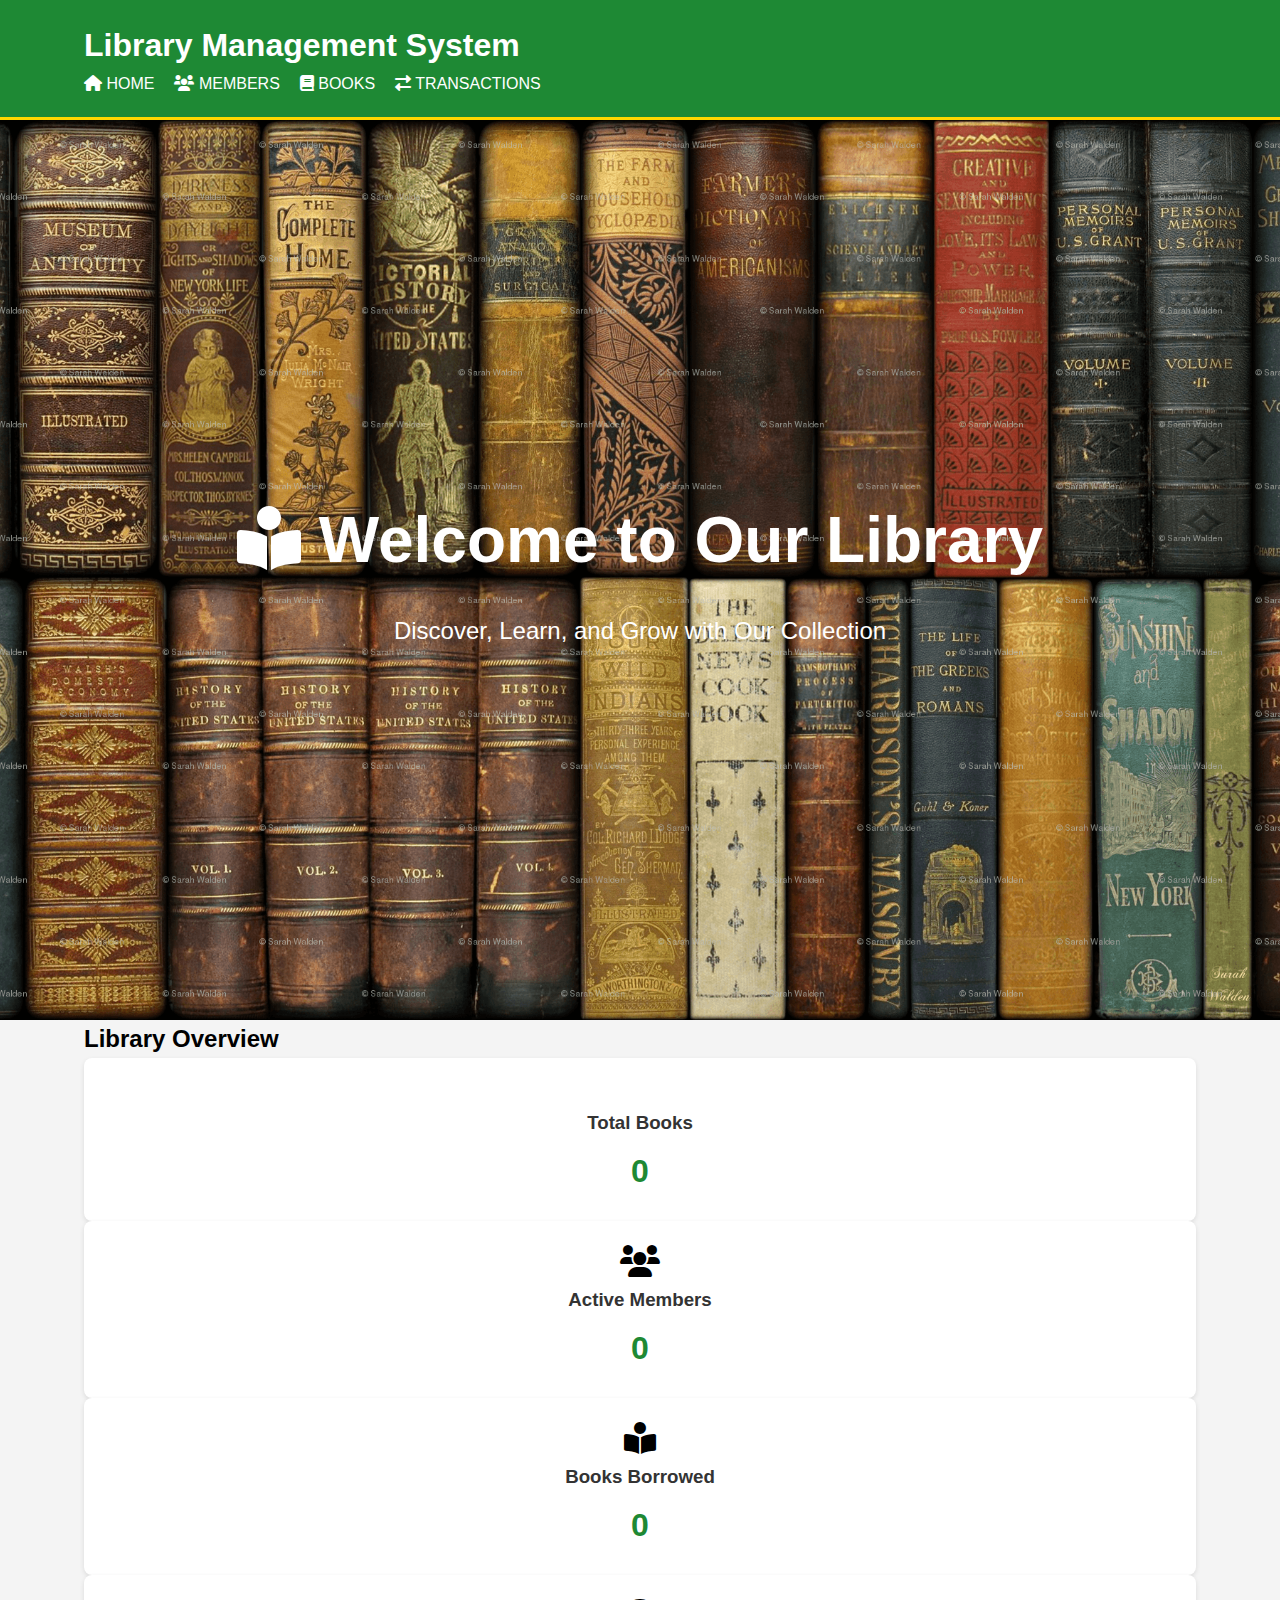
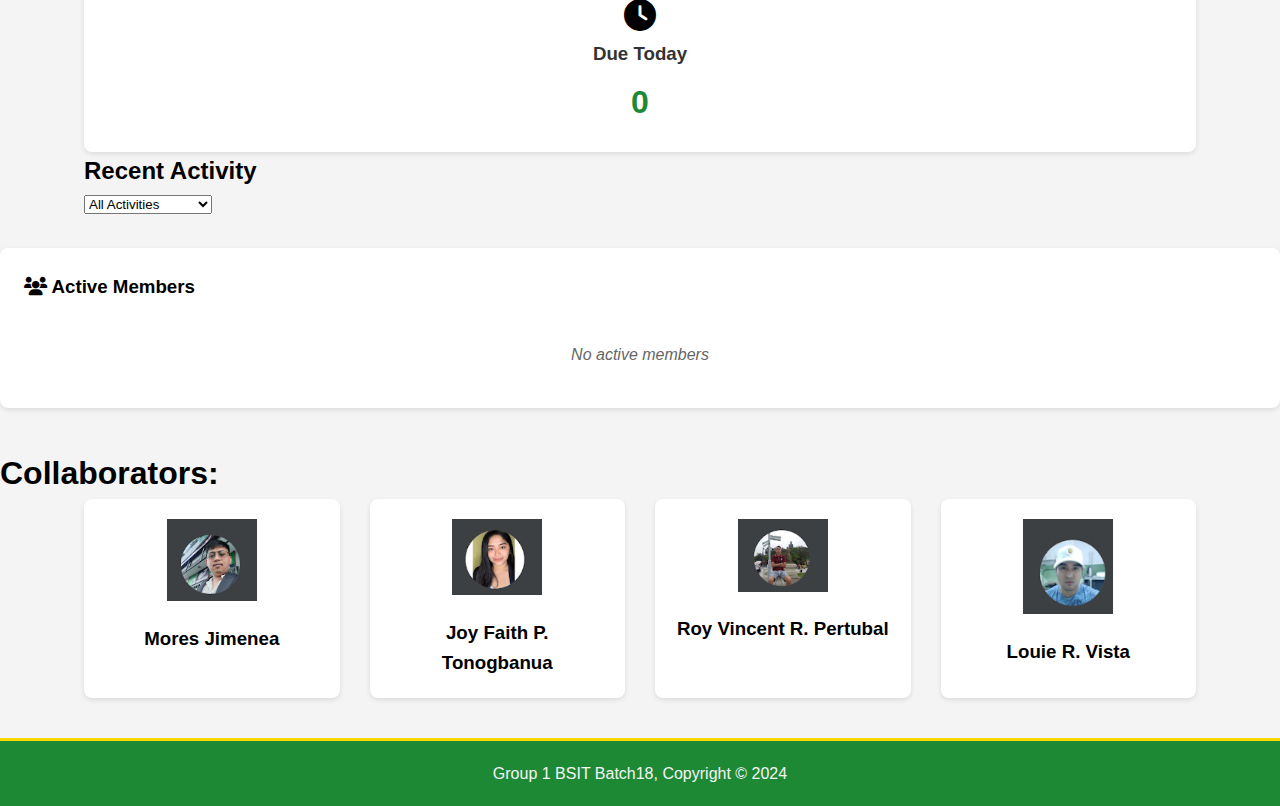
<file: Index.html>
<!DOCTYPE html>
<html lang="en">
<head>
    <meta charset="UTF-8">
    <meta name="viewport" content="width=device-width, initial-scale=1.0">
    <title>Library Management System | Home</title>
    <link rel="stylesheet" href="stylesheet.css">
    <!-- Add Font Awesome for icons -->
    <link rel="stylesheet" href="https://cdnjs.cloudflare.com/ajax/libs/font-awesome/6.0.0/css/all.min.css">
</head>
<body>
    <header>
        <div class="container"> 
            <div id="branding">
                <h1>Library Management System</h1>
            </div>
            <nav>
                <ul>
                    <li class="current"><a href="Index.html"><i class="fas fa-home"></i> Home</a></li>
                    <li><a href="testmember.html"><i class="fas fa-users"></i> Members</a></li>
                    <li><a href="testbooks.html"><i class="fas fa-book"></i> Books</a></li>
                    <li><a href="testtransactions.html"><i class="fas fa-exchange-alt"></i> Transactions</a></li>
                </ul>
            </nav>
        </div>
    </header>
    
    <main>
        <!-- Hero Section -->
        <section id="showcase">
            <div class="container">
                <h1><i class="fas fa-book-reader"></i> Welcome to Our Library</h1>
                <p>Discover, Learn, and Grow with Our Collection</p>
            </div>
        </section>

        <!-- Quick Stats Section -->
        <section id="quick-stats" class="container">
            <h2>Library Overview</h2>
            <div class="stats-grid">
                <div class="stat-card">
                    <i class="fas fa-books"></i>
                    <h3>Total Books</h3>
                    <p id="totalBooks">0</p>
                </div>
                <div class="stat-card">
                    <i class="fas fa-users"></i>
                    <h3>Active Members</h3>
                    <p id="totalMembers">0</p>
                </div>
                <div class="stat-card">
                    <i class="fas fa-book-reader"></i>
                    <h3>Books Borrowed</h3>
                    <p id="borrowedBooks">0</p>
                </div>
                <div class="stat-card">
                    <i class="fas fa-clock"></i>
                    <h3>Due Today</h3>
                    <p id="dueToday">0</p>
                </div>
            </div>
        </section>

        <!-- Quick Actions Section 
        <section id="quick-actions" class="container">
            <h2>Quick Actions</h2>
            <div class="actions-grid">
                <a href="testmember.html" class="action-card">
                    <i class="fas fa-user-plus"></i>
                    <h3>Add Member</h3>
                    <p>Register new library members</p>
                </a>
                <a href="testbooks.html" class="action-card">
                    <i class="fas fa-book-medical"></i>
                    <h3>Add Book</h3>
                    <p>Add new books to inventory</p>
                </a>
                <a href="testtransactions.html" class="action-card">
                    <i class="fas fa-exchange-alt"></i>
                    <h3>New Transaction</h3>
                    <p>Process loans and returns</p>
                </a>
                <a href="#" class="action-card" id="generateReport">
                    <i class="fas fa-chart-bar"></i>
                    <h3>Generate Report</h3>
                    <p>View library statistics</p>
                </a>
            </div>
        </section>-->

        <!-- Recent Activity Section -->
        <section id="recent-activity" class="container">
            <h2>Recent Activity</h2>
            <div class="activity-list">
                <div class="activity-filters">
                    <select id="activityType">
                        <option value="all">All Activities</option>
                        <option value="books">Book Activities</option>
                        <option value="members">Member Activities</option>
                        <option value="transactions">Transactions</option>
                    </select>
                </div>
                <div id="activityFeed">
                    <!-- Activity items will be dynamically added here -->
                </div>
            </div>
        </section>

        <!-- Add this section after your dashboard stats -->
        <section class="active-members-section">
            <h3><i class="fas fa-users"></i> Active Members</h3>
            <div id="activeMembersList">
                <!-- Active members will be dynamically added here -->
            </div>
        </section>
        
         <!--section of the collaborators-->
    <section id="boxes">
        <h1>Collaborators:</h1>
        <div class="container">
            <div class="box">
              <img src="copymembermores.png">
              <h3>Mores Jimenea</h3>
  
            </div>
            <div class="box">
              <img src="copymemberjoy.png">
              <h3>Joy Faith P. Tonogbanua</h3>
      
            </div>
            <div class="box">
              <img src="copymemberroy.png">  
              <h3>Roy Vincent R. Pertubal</h3>
      
            </div>
            <div class="box">
              <img src="copymemberlouie.png">
              <h3>Louie R. Vista</h3>
      
            </div>
        </div>
      </section>
    </main>

    <footer>
        <div class="container">
            <p>Group 1 BSIT Batch18, Copyright &copy; <span id="currentYear">2024</span></p>
        </div>
    </footer>
    
    <!-- Scripts -->
    <script src="test.js"></script>
</body>
</html>
</file>
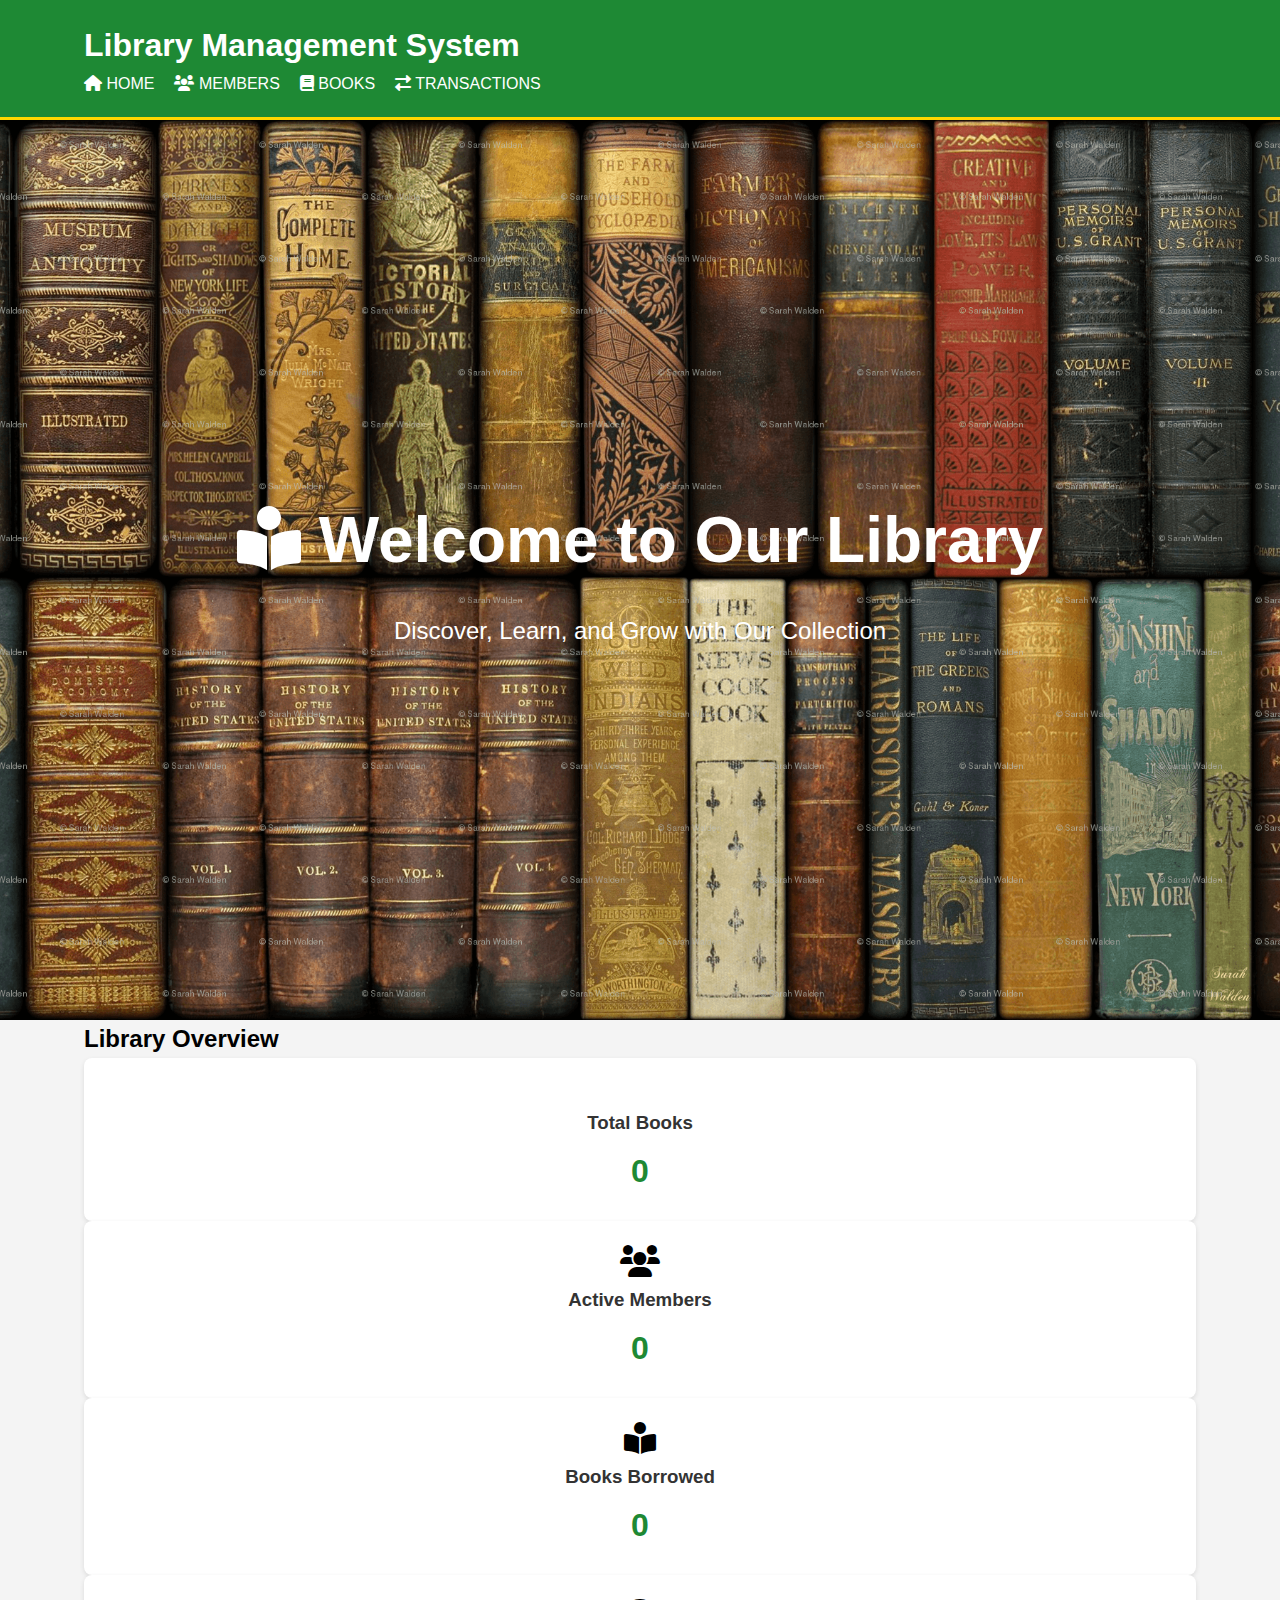
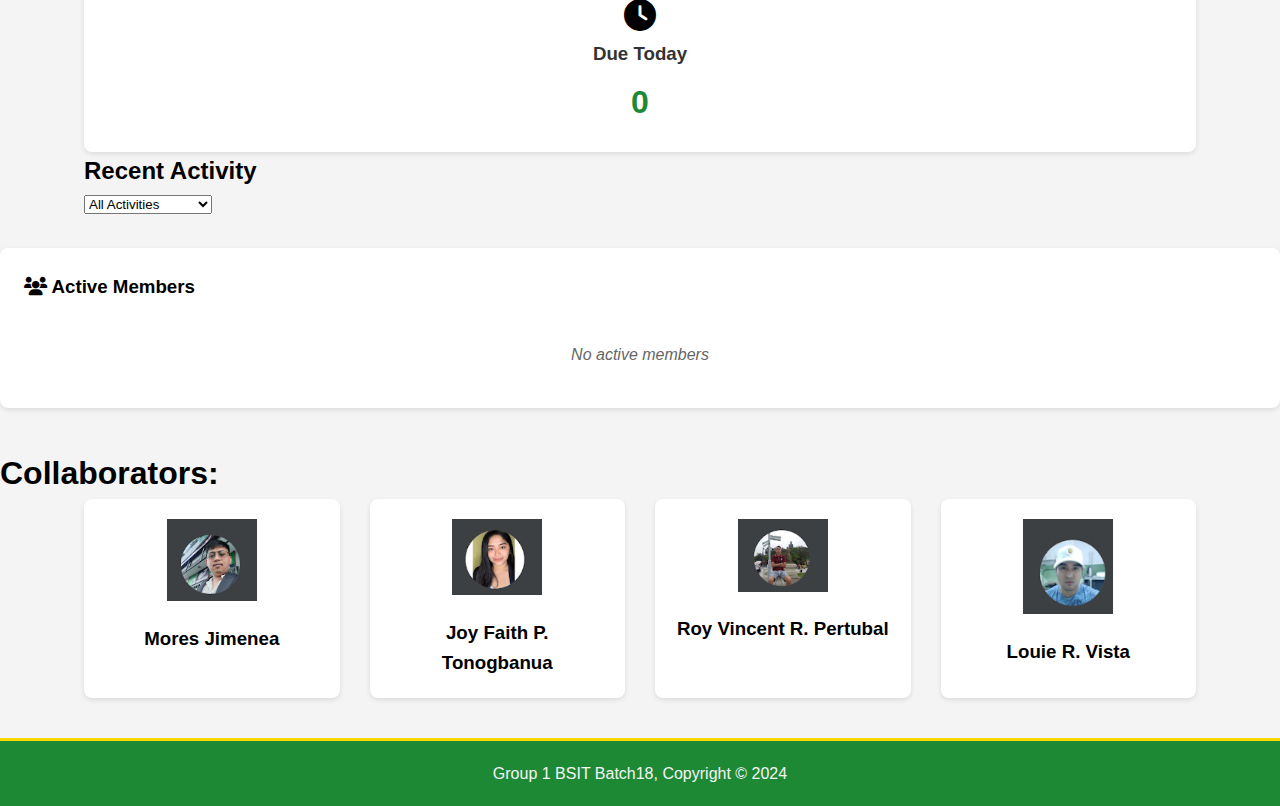
<file: index.html>
<!DOCTYPE html>
<html lang="en">
<head>
    <meta charset="UTF-8">
    <meta name="viewport" content="width=device-width, initial-scale=1.0">
    <title>Library Management System | Home</title>
    <link rel="stylesheet" href="stylesheet.css">
    <!-- Add Font Awesome for icons -->
    <link rel="stylesheet" href="https://cdnjs.cloudflare.com/ajax/libs/font-awesome/6.0.0/css/all.min.css">
</head>
<body>
    <header>
        <div class="container"> 
            <div id="branding">
                <h1>Library Management System</h1>
            </div>
            <nav>
                <ul>
                    <li class="current"><a href="index.html"><i class="fas fa-home"></i> Home</a></li>
                    <li><a href="testmember.html"><i class="fas fa-users"></i> Members</a></li>
                    <li><a href="testbooks.html"><i class="fas fa-book"></i> Books</a></li>
                    <li><a href="testtransactions.html"><i class="fas fa-exchange-alt"></i> Transactions</a></li>
                </ul>
            </nav>
        </div>
    </header>
    
    <main>
        <!-- Hero Section -->
        <section id="showcase">
            <div class="container">
                <h1><i class="fas fa-book-reader"></i> Welcome to Our Library</h1>
                <p>Discover, Learn, and Grow with Our Collection</p>
            </div>
        </section>

        <!-- Quick Stats Section -->
        <section id="quick-stats" class="container">
            <h2>Library Overview</h2>
            <div class="stats-grid">
                <div class="stat-card">
                    <i class="fas fa-books"></i>
                    <h3>Total Books</h3>
                    <p id="totalBooks">0</p>
                </div>
                <div class="stat-card">
                    <i class="fas fa-users"></i>
                    <h3>Active Members</h3>
                    <p id="totalMembers">0</p>
                </div>
                <div class="stat-card">
                    <i class="fas fa-book-reader"></i>
                    <h3>Books Borrowed</h3>
                    <p id="borrowedBooks">0</p>
                </div>
                <div class="stat-card">
                    <i class="fas fa-clock"></i>
                    <h3>Due Today</h3>
                    <p id="dueToday">0</p>
                </div>
            </div>
        </section>

        <!-- Quick Actions Section 
        <section id="quick-actions" class="container">
            <h2>Quick Actions</h2>
            <div class="actions-grid">
                <a href="testmember.html" class="action-card">
                    <i class="fas fa-user-plus"></i>
                    <h3>Add Member</h3>
                    <p>Register new library members</p>
                </a>
                <a href="testbooks.html" class="action-card">
                    <i class="fas fa-book-medical"></i>
                    <h3>Add Book</h3>
                    <p>Add new books to inventory</p>
                </a>
                <a href="testtransactions.html" class="action-card">
                    <i class="fas fa-exchange-alt"></i>
                    <h3>New Transaction</h3>
                    <p>Process loans and returns</p>
                </a>
                <a href="#" class="action-card" id="generateReport">
                    <i class="fas fa-chart-bar"></i>
                    <h3>Generate Report</h3>
                    <p>View library statistics</p>
                </a>
            </div>
        </section>-->

        <!-- Recent Activity Section -->
        <section id="recent-activity" class="container">
            <h2>Recent Activity</h2>
            <div class="activity-list">
                <div class="activity-filters">
                    <select id="activityType">
                        <option value="all">All Activities</option>
                        <option value="books">Book Activities</option>
                        <option value="members">Member Activities</option>
                        <option value="transactions">Transactions</option>
                    </select>
                </div>
                <div id="activityFeed">
                    <!-- Activity items will be dynamically added here -->
                </div>
            </div>
        </section>

        <!-- Add this section after your dashboard stats -->
        <section class="active-members-section">
            <h3><i class="fas fa-users"></i> Active Members</h3>
            <div id="activeMembersList">
                <!-- Active members will be dynamically added here -->
            </div>
        </section>
        
         <!--section of the collaborators-->
    <section id="boxes">
        <h1>Collaborators:</h1>
        <div class="container">
            <div class="box">
              <img src="copymembermores.png">
              <h3>Mores Jimenea</h3>
  
            </div>
            <div class="box">
              <img src="copymemberjoy.png">
              <h3>Joy Faith P. Tonogbanua</h3>
      
            </div>
            <div class="box">
              <img src="copymemberroy.png">  
              <h3>Roy Vincent R. Pertubal</h3>
      
            </div>
            <div class="box">
              <img src="copymemberlouie.png">
              <h3>Louie R. Vista</h3>
      
            </div>
        </div>
      </section>
    </main>

    <footer>
        <div class="container">
            <p>Group 1 BSIT Batch18, Copyright &copy; <span id="currentYear">2024</span></p>
        </div>
    </footer>
    
    <!-- Scripts -->
    <script src="test.js"></script>
</body>
</html>
</file>
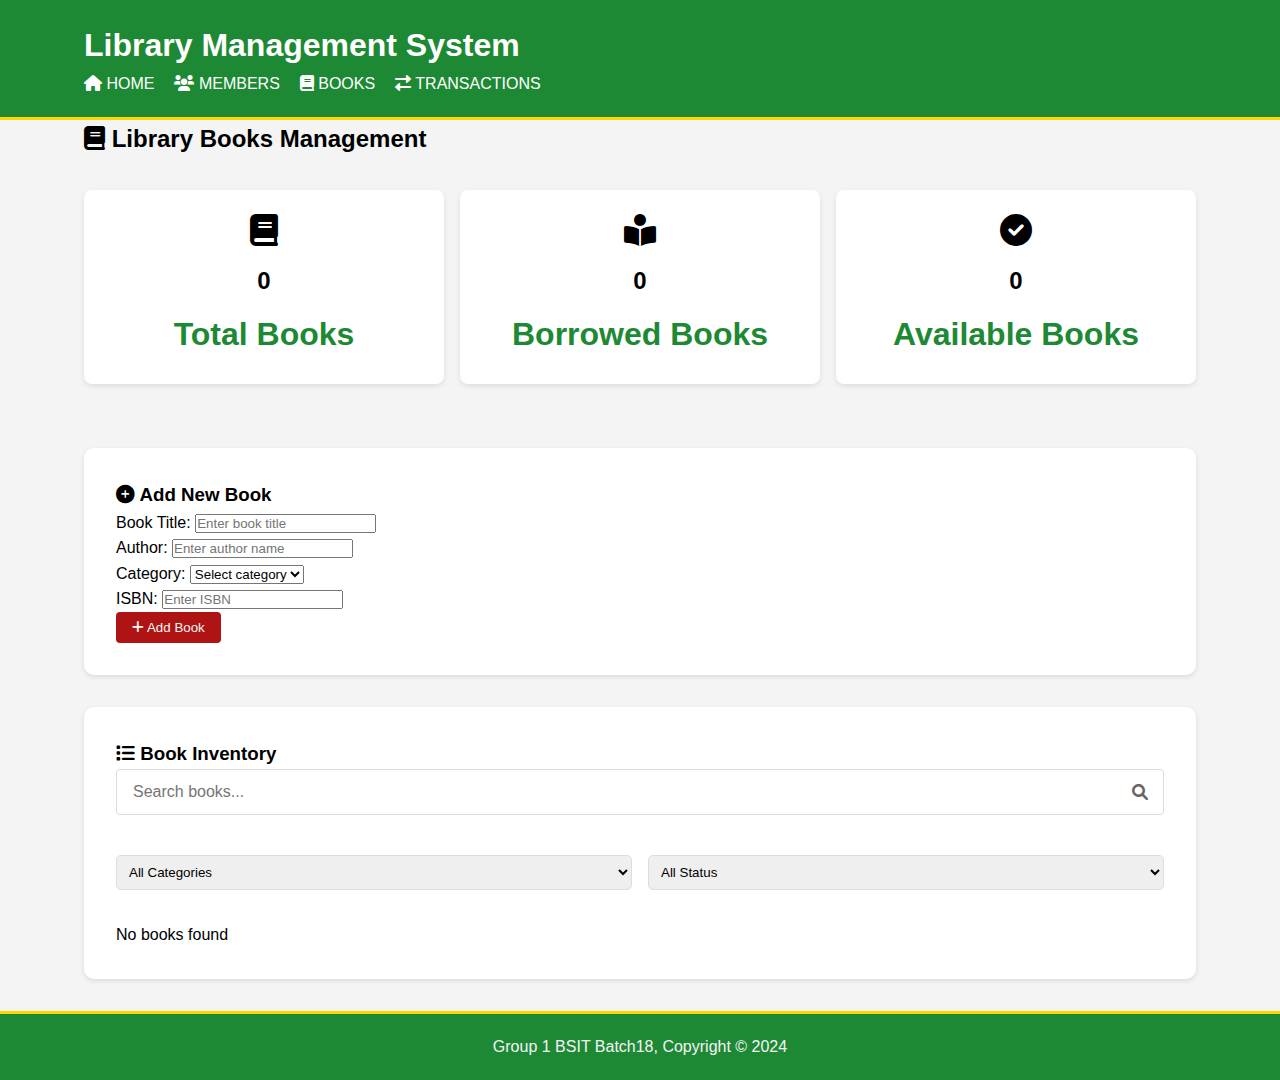
<file: testbooks.html>
<!DOCTYPE html>
<html lang="en">
<head>
    <meta charset="UTF-8">
    <meta name="viewport" content="width=device-width, initial-scale=1.0">
    <title>Library Management System | Books</title>
    <link rel="stylesheet" href="stylesheet.css">
    <!-- Add Font  for icons -->
    <link rel="stylesheet" href="https://cdnjs.cloudflare.com/ajax/libs/font-awesome/6.0.0/css/all.min.css">
</head>
<body>
    <header>
        <div class="container"> 
            <div id="branding">
                <h1>Library Management System</h1>
            </div>
            <nav>
                <ul><!--references for home,member,books and transactions pages-->
                    <li><a href="index.html"><i class="fas fa-home"></i> Home</a></li>
                    <li><a href="testmember.html"><i class="fas fa-users"></i> Members</a></li>
                    <li class="current"><a href="testbooks.html"><i class="fas fa-book"></i> Books</a></li>
                    <li><a href="testtransactions.html"><i class="fas fa-exchange-alt"></i> Transactions</a></li>
                </ul>
            </nav>
        </div>
    </header>
    
    <main>
        <section id="books" class="container">
            <div class="books-header">
                <h2><i class="fas fa-book"></i> Library Books Management</h2>
            </div>

            <div class="book-management-section">
                <!-- Book Stats -->
                <div class="book-stats"><!--total books box-->
                    <div class="stat-card">
                        <i class="fas fa-book"></i>
                        <span id="totalBooks">0</span>
                        <p>Total Books</p>
                    </div>
                    <div class="stat-card"><!--borrowed books box-->
                        <i class="fas fa-book-reader"></i>
                        <span id="borrowedBooks">0</span>
                        <p>Borrowed Books</p>
                    </div>
                    <div class="stat-card"><!--available books box-->
                        <i class="fas fa-check-circle"></i>
                        <span id="availableBooks">0</span>
                        <p>Available Books</p>
                    </div>
                </div>

                <!-- Add Book Form -->
                <div class="add-book-form">
                    <h3><i class="fas fa-plus-circle"></i> Add New Book</h3>
                    <form id="bookForm">
                        <div class="form-group">
                            <label for="bookTitle">Book Title:</label>
                            <input 
                                type="text" 
                                id="bookTitle" 
                                placeholder="Enter book title" 
                                required
                            >
                        </div>

                        <div class="form-group">
                            <label for="bookAuthor">Author:</label>
                            <input 
                                type="text" 
                                id="bookAuthor" 
                                placeholder="Enter author name" 
                                required
                            >
                        </div>

                        <div class="form-group"><!--category selection-->
                            <label for="bookCategory">Category:</label>
                            <select id="bookCategory" required>
                                <option value="">Select category</option>
                                <option value="fiction">Fiction</option>
                                <option value="non-fiction">Non-Fiction</option>
                                <option value="science">Science</option>
                                <option value="technology">Technology</option>
                                <option value="history">History</option>
                                <option value="literature">Literature</option>
                            </select>
                        </div>

                        <div class="form-group">
                            <label for="bookISBN">ISBN:</label>
                            <input 
                                type="text" 
                                id="bookISBN" 
                                placeholder="Enter ISBN"
                            >
                        </div>

                        <button type="submit" class="button1">
                            <i class="fas fa-plus"></i> Add Book
                        </button>
                    </form>
                </div>

                <!-- Book List Section -->
                <div class="book-list-section">
                    <h3><i class="fas fa-list"></i> Book Inventory</h3>
                    
                    <!-- Search and Filter -->
                    <div class="search-filter-container">
                        <div class="search-bar">
                            <input 
                                type="text" 
                                id="searchBook" 
                                placeholder="Search books..."
                            >
                            <i class="fas fa-search"></i>
                        </div>
                        
                        <div class="filter-section">
                            <select id="categoryFilter">
                                <option value="">All Categories</option>
                                <option value="fiction">Fiction</option>
                                <option value="non-fiction">Non-Fiction</option>
                                <option value="science">Science</option>
                                <option value="technology">Technology</option>
                                <option value="history">History</option>
                                <option value="literature">Literature</option>
                            </select>
                            <select id="statusFilter">
                                <option value="">All Status</option>
                                <option value="available">Available</option>
                                <option value="borrowed">Borrowed</option>
                            </select>
                        </div>
                    </div>

                    <!-- Book List -->
                    <div class="book-list" id="book-list">
                        <!-- Books will be dynamically added here -->
                    </div>
                </div>
            </div>
        </section>
    </main>

    <footer>
        <div class="container">
            <p>Group 1 BSIT Batch18, Copyright &copy; <span id="currentYear">2024</span></p>
        </div>
    </footer>
    
    <!-- Scripts -->
    <script src="test.js"></script>
</body>
</html>
</file>
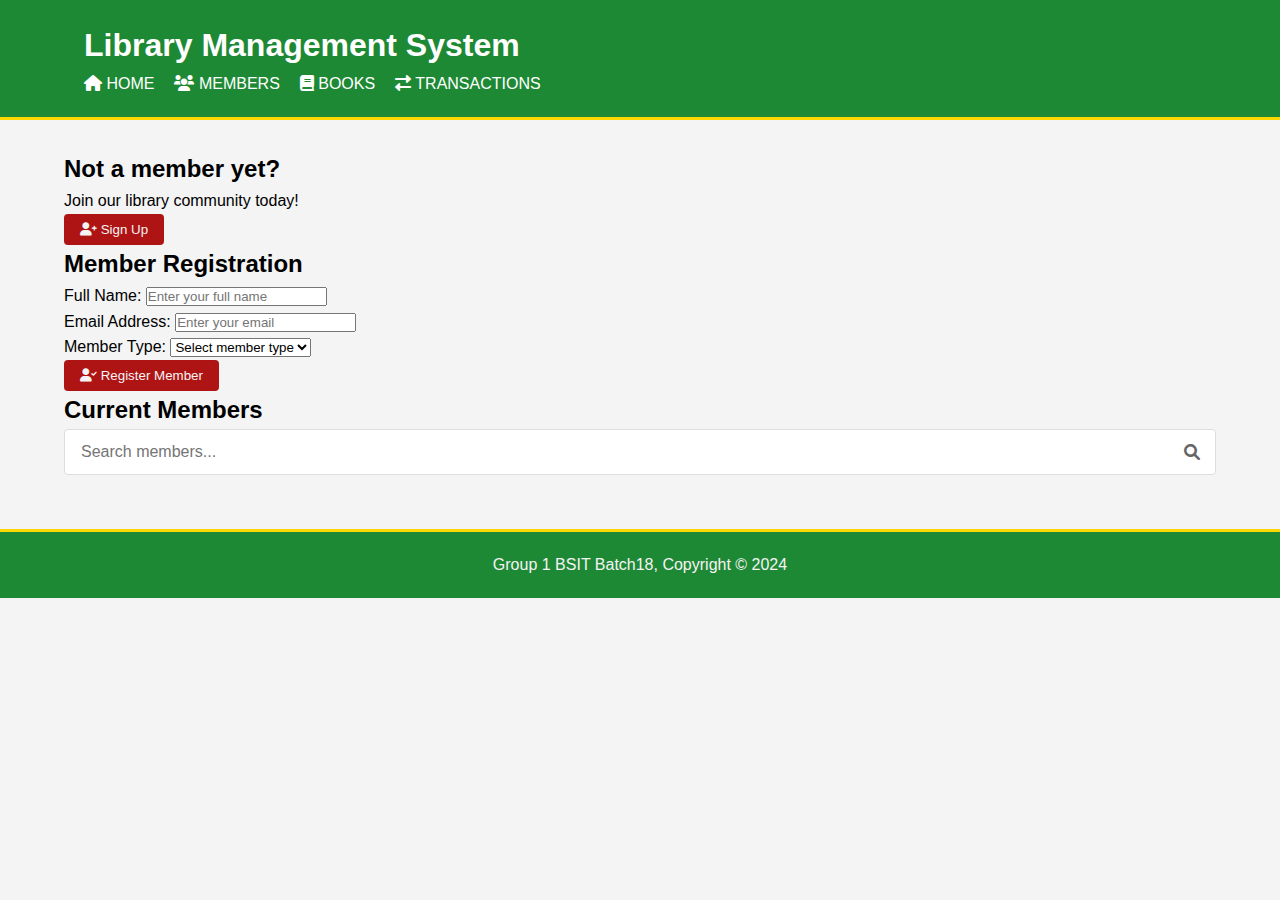
<file: testmember.html>
<!DOCTYPE html>
<html lang="en">
<head>
    <meta charset="UTF-8">
    <meta name="viewport" content="width=device-width, initial-scale=1.0">
    <title>Library Management System | Member</title>
    <link rel="stylesheet" href="stylesheet.css">
    <!-- Add Font  for icons -->
    <link rel="stylesheet" href="https://cdnjs.cloudflare.com/ajax/libs/font-awesome/6.0.0/css/all.min.css">
</head>
<body>
    <header>
        <div class="container"> 
            <div id="branding">
                <h1>Library Management System</h1>
            </div>
            <nav>
                <ul><!--references for home,member,books and transactions pages-->
                    <li><a href="index.html"><i class="fas fa-home"></i> Home</a></li>
                    <li class="current"><a href="testmember.html"><i class="fas fa-users"></i> Members</a></li>
                    <li><a href="testbooks.html"><i class="fas fa-book"></i> Books</a></li>
                    <li><a href="testtransactions.html"><i class="fas fa-exchange-alt"></i> Transactions</a></li>
                </ul>
            </nav>
        </div>
    </header>
    
    <main><!--form for sign up functions-->
        <section id="membership" class="container">
            <div class="signup-section">
                <h2>Not a member yet?</h2>
                <p>Join our library community today!</p>
                <button type="button" class="button1" id="showRegistrationForm">
                    <i class="fas fa-user-plus"></i> Sign Up
                </button>
            </div>
                <!--member registration form-->
            <div class="registration-form" id="registrationForm">
                <h2>Member Registration</h2>
                <form id="memberForm">
                    <div class="form-group">
                        <label for="memberName">Full Name:</label>
                        <input 
                            type="text" 
                            id="memberName" 
                            placeholder="Enter your full name" 
                            required
                        >
                    </div>

                    <div class="form-group">
                        <label for="email">Email Address:</label>
                        <input 
                            type="email" 
                            id="email" 
                            placeholder="Enter your email" 
                            required
                        >
                    </div>

                    <div class="form-group">
                        <label for="memberType">Member Type:</label>
                        <select id="memberType" required>
                            <option value="">Select member type</option>
                            <option value="student">Student</option>
                            <option value="faculty">Faculty</option>
                        </select>
                    </div>

                    <button type="submit" class="button1" id="registerMember">
                        <i class="fas fa-user-check"></i> Register Member
                    </button>
                </form>
            </div>
            <!--list of member-->
            <div class="member-list-section">
                <h2>Current Members</h2>
                <div class="search-bar">
                    <input 
                        type="text" 
                        id="searchMember" 
                        placeholder="Search members..."
                    >
                    <i class="fas fa-search"></i>
                </div>
                <ul id="member-list" class="member-list">
                    <!-- Members will be dynamically added here -->
                </ul>
            </div>
        </section>
    </main>

    <footer>
        <div class="container">
            <p>Group 1 BSIT Batch18, Copyright &copy; <span id="currentYear">2024</span></p>
        </div>
    </footer>
    
    <!-- Scripts -->
    <script src="test.js"></script>
    <div id="memberModal" class="modal">
        <div class="modal-content">
            <span class="close-btn" onclick="window.library.closeModal('memberModal')">&times;</span>
            <div id="memberDetails">
                <!-- Member details will be dynamically added here -->
            </div>
        </div>
    </div>
</body>
</html>
</file>
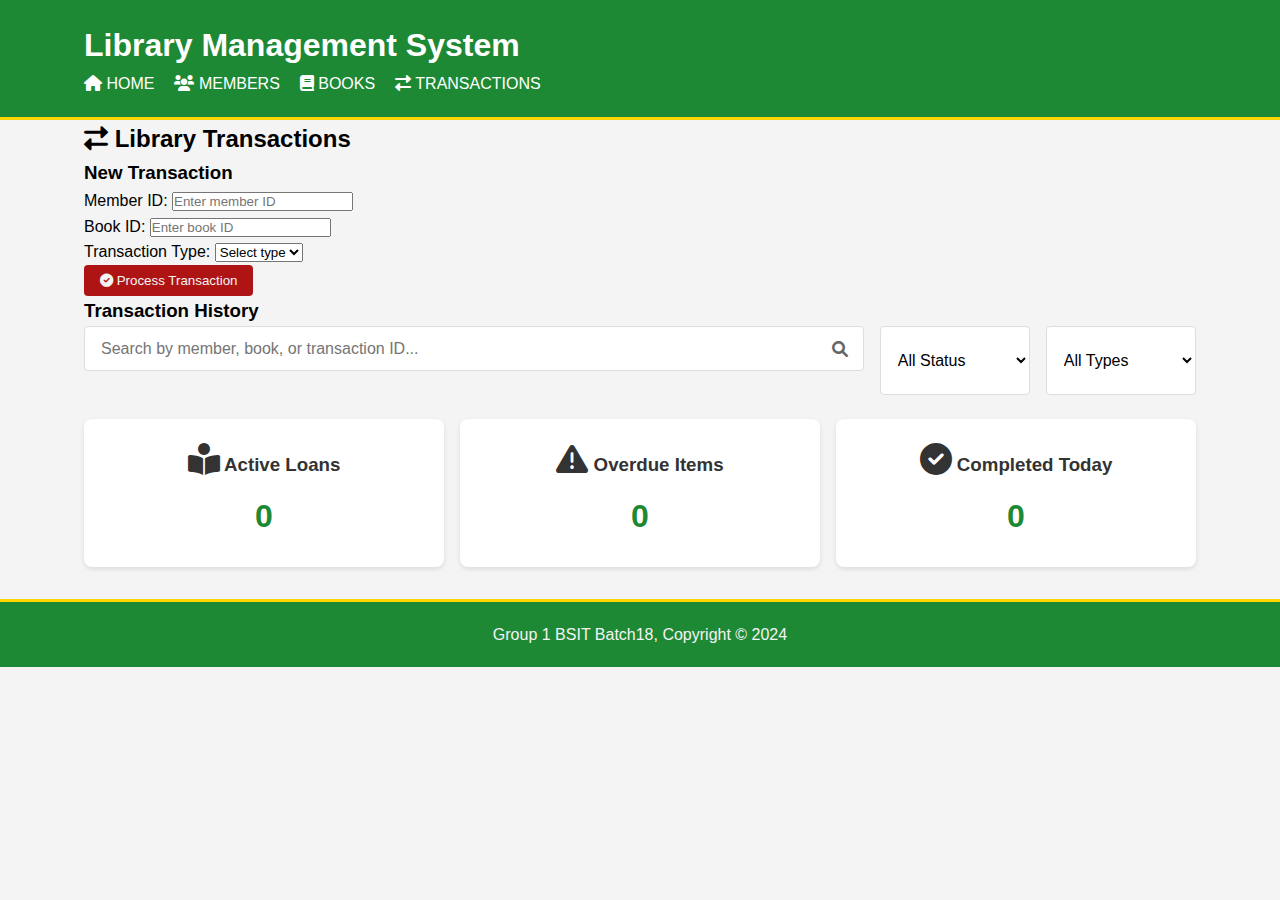
<file: testtransactions.html>
<!DOCTYPE html>
<html lang="en">
<head>
    <meta charset="UTF-8">
    <meta name="viewport" content="width=device-width, initial-scale=1.0">
    <title>Library Management System | Transactions</title>
    <link rel="stylesheet" href="stylesheet.css">
    <link rel="stylesheet" href="https://cdnjs.cloudflare.com/ajax/libs/font-awesome/6.0.0/css/all.min.css">
</head>
<body>
    <header>
        <div class="container"> 
            <div id="branding">
                <h1>Library Management System</h1>
            </div>
            <nav>
                <ul><!--references for home,member,books and transactions pages-->
                    <li><a href="index.html"><i class="fas fa-home"></i> Home</a></li>
                    <li><a href="testmember.html"><i class="fas fa-users"></i> Members</a></li>
                    <li><a href="testbooks.html"><i class="fas fa-book"></i> Books</a></li>
                    <li class="current"><a href="testtransactions.html"><i class="fas fa-exchange-alt"></i> Transactions</a></li>
                </ul>
            </nav>
        </div>
    </header>
    
    <main>
        <section id="transactions" class="container">
            <div class="transactions-header">
                <h2><i class="fas fa-exchange-alt"></i> Library Transactions</h2>
            </div>
            <!--transaction form-->
            <div class="transaction-management-section">
                <div class="new-transaction-form">
                    <h3>New Transaction</h3>
                    <form id="transactionForm">
                        <div class="form-group">
                            <label for="memberID">Member ID:</label>
                            <input 
                                type="text" 
                                id="memberID" 
                                placeholder="Enter member ID" 
                                required
                            >
                        </div>

                        <div class="form-group">
                            <label for="bookID">Book ID:</label>
                            <input 
                                type="text" 
                                id="bookID" 
                                placeholder="Enter book ID" 
                                required
                            >
                        </div>

                        <div class="form-group">
                            <label for="transactionType">Transaction Type:</label>
                            <select id="transactionType" required>
                                <option value="">Select type</option>
                                <option value="borrow">Borrow</option>
                                <option value="return">Return</option>
                            </select>
                        </div>

                        <button type="submit" class="button1" id="processTransaction">
                            <i class="fas fa-check-circle"></i> Process Transaction
                        </button>
                    </form>
                </div>

                <div class="transaction-list-section">
                    <h3>Transaction History</h3>
                    
                    <div class="transaction-filters">
                        <div class="search-bar">
                            <input type="text" 
                                   id="searchTransaction" 
                                   placeholder="Search by member, book, or transaction ID...">
                            <i class="fas fa-search"></i>
                        </div>
                        <select id="transactionStatusFilter">
                            <option value="">All Status</option>
                            <option value="active">Active</option>
                            <option value="completed">Completed</option>
                            <option value="overdue">Overdue</option>
                        </select>
                        <select id="transactionTypeFilter">
                            <option value="">All Types</option>
                            <option value="borrow">Borrow</option>
                            <option value="return">Return</option>
                        </select>
                    </div>

                    <div class="transaction-stats"><!--transaction stat boxes-->
                        <div class="stat-card">
                            <h3><i class="fas fa-book-reader"></i> Active Loans</h3>
                            <p id="activeLoans">0</p>
                        </div>
                        <div class="stat-card">
                            <h3><i class="fas fa-exclamation-triangle"></i> Overdue Items</h3>
                            <p id="overdueItems">0</p>
                        </div>
                        <div class="stat-card">
                            <h3><i class="fas fa-check-circle"></i> Completed Today</h3>
                            <p id="completedToday">0</p>
                        </div>
                    </div>

                    <div id="transaction-list" class="transaction-list">
                        <!-- Transactions will be displayed here -->
                    </div>
                </div>
            </div>
        </section>
    </main>

    <footer>
        <div class="container">
            <p>Group 1 BSIT Batch18, Copyright &copy; <span id="currentYear">2024</span></p>
        </div>
    </footer>
    
    <script src="test.js"></script>
</body>
</html>
</file>
<file: stylesheet.css>
/* Reset and base styles */
* {
    margin: 0;
    padding: 0;
    box-sizing: border-box;
}

body {
    font-family: 'Arial', sans-serif;
    font-size: 16px;
    line-height: 1.6;
    background-color: #f4f4f4;
}

/* Utility classes */
.container {
    width: 90%;
    max-width: 1200px;
    margin: 0 auto;
    padding: 0 20px;
}

.button1 {
    padding: 8px 16px;
    color: #f4f4f4;
    background-color: rgb(174, 20, 20);
    border: none;
    border-radius: 4px;
    cursor: pointer;
    transition: background-color 0.3s ease;
}

.button1:hover {
    background-color: rgb(144, 16, 16);
}

/* Header styles */
header {
    background: #1e8934;
    color: #ffffff;
    padding: 20px 0;
    border-bottom: 3px solid gold;
}

header nav {
    display: flex;
    justify-content: space-between;
    align-items: center;
}

header #branding {
    margin-right: auto;
}

header ul {
    display: flex;
    gap: 20px;
    list-style: none;
}

header a {
    color: #ffffff;
    text-decoration: none;
    text-transform: uppercase;
    font-size: 16px;
    transition: color 0.3s ease;
}

header a:hover {
    color: gold;
}

/* Showcase section */
#showcase {
    min-height: 100vh;
    background: url("aestheticlib.webp") no-repeat center center/cover;
    display: flex;
    flex-direction: column;
    justify-content: center;
    align-items: center;
    color: #ffffff;
    text-align: center;
    padding: 50px 20px;
}

#showcase h1 {
    font-size: clamp(2.5rem, 5vw, 4rem);
    margin-bottom: 20px;
}

#showcase p {
    font-size: clamp(1rem, 2vw, 1.5rem);
}

/* Membership section */
#membership {
    background: #f4f4f4;
    color: black;
    padding: 30px 0;
}

#membership .container {
    display: flex;
    justify-content: space-between;
    align-items: center;
    flex-wrap: wrap;
    gap: 20px;
}

/* Boxes section */
#boxes {
    padding: 40px 0;
}

#boxes .container {
    display: grid;
    grid-template-columns: repeat(auto-fit, minmax(250px, 1fr));
    gap: 30px;
}

#boxes .box {
    background: #fff;
    padding: 20px;
    border-radius: 8px;
    box-shadow: 0 2px 5px rgba(0,0,0,0.1);
    text-align: center;
}

#boxes .box img {
    width: 90px;
    height: auto;
    margin-bottom: 15px;
}

/* Form styles */
.form-container {
    width: 90%;
    max-width: 500px;
    margin: 30px auto;
    padding: 30px;
    background-color: #fff;
    box-shadow: 0 0 10px rgba(0, 0, 0, 0.1);
    border-radius: 10px;
}

#add-member-form,
#library-app,
#transaction-section {
    @extend .form-container;
}

/* Footer */
footer {
    background: #1e8934;
    color: #f4f4f4;
    padding: 20px 0;
    text-align: center;
    border-top: 3px solid gold;
}

/* Media Queries */
@media (max-width: 768px) {
    header nav {
        flex-direction: column;
        text-align: center;
    }

    header ul {
        flex-direction: column;
        gap: 10px;
    }

    #membership .container {
        flex-direction: column;
        text-align: center;
    }

    .form-container {
        width: 95%;
        padding: 20px;
    }
}

/* Book Management Styles */
.book-management-section {
    display: grid;
    gap: 2rem;
    margin: 2rem 0;
}

.book-stats {
    display: grid;
    grid-template-columns: repeat(auto-fit, minmax(200px, 1fr));
    gap: 1rem;
    margin-bottom: 2rem;
}

.stat-card {
    background: white;
    padding: 1.5rem;
    border-radius: 8px;
    box-shadow: 0 2px 5px rgba(0,0,0,0.1);
    text-align: center;
}

.stat-card i {
    font-size: 2rem;
    color: var(--primary-color);
    margin-bottom: 0.5rem;
}

.stat-card span {
    font-size: 1.5rem;
    font-weight: bold;
    display: block;
    margin: 0.5rem 0;
}

/* Book Form Styles */
.add-book-form {
    background: white;
    padding: 2rem;
    border-radius: 10px;
    box-shadow: 0 2px 5px rgba(0,0,0,0.1);
}

/* Book List Styles */
.book-list-section {
    background: white;
    padding: 2rem;
    border-radius: 10px;
    box-shadow: 0 2px 5px rgba(0,0,0,0.1);
}

.search-filter-container {
    display: grid;
    gap: 1rem;
    margin-bottom: 2rem;
}

.filter-section {
    display: flex;
    gap: 1rem;
}

.filter-section select {
    flex: 1;
    padding: 0.5rem;
    border: 1px solid #ddd;
    border-radius: 5px;
}

.book-list {
    display: grid;
    gap: 1rem;
}

.book-card {
    background: white;
    padding: 1.5rem;
    border-radius: 8px;
    box-shadow: 0 2px 5px rgba(0,0,0,0.1);
    margin-bottom: 1rem;
    display: flex;
    justify-content: space-between;
    align-items: start;
    border-left: 4px solid #1e8934;
}

.book-card.borrowed {
    border-left-color: var(--warning-color);
}

.book-info {
    flex: 1;
}

.book-actions {
    display: flex;
    gap: 0.5rem;
}

.book-actions button {
    padding: 0.5rem;
    border: none;
    border-radius: 4px;
    cursor: pointer;
    transition: all 0.3s ease;
}

.book-actions button:disabled {
    opacity: 0.5;
    cursor: not-allowed;
}

.book-actions .delete-btn {
    background-color: #ff4444;
    color: white;
}

.book-actions .delete-btn:hover:not(:disabled) {
    background-color: #cc0000;
}

.book-actions .view-btn {
    background-color: #17a2b8;
    color: white;
}

.book-actions .view-btn:hover {
    background-color: #138496;
}

.status-badge {
    display: inline-block;
    padding: 0.25rem 0.5rem;
    border-radius: 12px;
    font-size: 0.8rem;
    font-weight: bold;
}

.status-badge.available {
    background-color: #28a745;
    color: white;
}

.status-badge.borrowed {
    background-color: #ffc107;
    color: black;
}

/* Responsive Design */
@media (max-width: 768px) {
    .filter-section {
        flex-direction: column;
    }
    
    .book-card {
        flex-direction: column;
        text-align: center;
    }
    
    .book-actions {
        margin-top: 1rem;
    }
}

/* Modal Styles */
.modal {
    position: fixed;
    top: 0;
    left: 0;
    width: 100%;
    height: 100%;
    background: rgba(0, 0, 0, 0.5);
    display: flex;
    justify-content: center;
    align-items: center;
    z-index: 1000;
}

.modal-content {
    background: white;
    padding: 2rem;
    border-radius: 10px;
    width: 90%;
    max-width: 500px;
}

.modal-buttons {
    display: flex;
    gap: 1rem;
    margin-top: 1rem;
}

.save-btn, .cancel-btn {
    padding: 0.5rem 1rem;
    border: none;
    border-radius: 5px;
    cursor: pointer;
}

.save-btn {
    background: var(--primary-color);
    color: white;
}

.cancel-btn {
    background: #ddd;
}

/* Status Badge Styles */
.status-badge {
    display: inline-block;
    padding: 0.25rem 0.5rem;
    border-radius: 15px;
    font-size: 0.8rem;
    font-weight: bold;
}

.status-badge.available {
    background: var(--success-color);
    color: white;
}

.status-badge.borrowed {
    background: var(--warning-color);
    color: white;
}

/* Search and Filter Styles */
.search-bar {
    position: relative;
}

.search-bar input {
    width: 100%;
    padding: 0.5rem 2rem 0.5rem 0.5rem;
    border: 1px solid #ddd;
    border-radius: 5px;
}

.search-bar i {
    position: absolute;
    right: 0.5rem;
    top: 50%;
    transform: translateY(-50%);
    color: #666;
}

.message {
    position: fixed;
    top: 20px;
    right: 20px;
    padding: 15px;
    border-radius: 5px;
    z-index: 1000;
    animation: slideIn 0.5s ease-out;
}

.success-message {
    background-color: #d4edda;
    color: #155724;
    border: 1px solid #c3e6cb;
}

.error-message {
    background-color: #f8d7da;
    color: #721c24;
    border: 1px solid #f5c6cb;
}

@keyframes slideIn {
    from {
        transform: translateX(100%);
        opacity: 0;
    }
    to {
        transform: translateX(0);
        opacity: 1;
    }
}

/* Member Card Styles */
.member-card {
    background: white;
    padding: 1.5rem;
    border-radius: 8px;
    box-shadow: 0 2px 5px rgba(0,0,0,0.2);
    margin-bottom: 1rem;
    display: flex;
    justify-content: space-between;
    align-items: start;
    border-left: 4px solid #1e8934;
    transition: transform 0.2s ease;
}

.member-card:hover {
    transform: translateX(5px);
    box-shadow: 0 4px 8px rgba(0,0,0,0.2);
}

.member-info {
    flex: 1;
}

.member-info h3 {
    color: #1e8934;
    font-size: 1.3rem;
    margin-bottom: 0.8rem;
}

.member-info p {
    color: #333;
    font-size: 1rem;
    margin: 0.5rem 0;
    line-height: 1.4;
}

.member-info strong {
    color: #1e8934;
    font-weight: 600;
    margin-right: 0.5rem;
}

.member-actions {
    display: flex;
    gap: 0.8rem;
}

.view-btn, .delete-btn {
    padding: 0.6rem 1rem;
    border: none;
    border-radius: 4px;
    cursor: pointer;
    transition: all 0.3s ease;
    font-weight: bold;
}

.view-btn {
    background: #1e8934;
    color: white;
}

.view-btn:hover {
    background: #166d27;
    transform: translateY(-2px);
}

.delete-btn {
    background: #dc3545;
    color: white;
}

.delete-btn:hover {
    background: #c82333;
    transform: translateY(-2px);
}

/* Member Details Modal */
.modal-content .member-details {
    background: #f8f9fa;
    padding: 1.5rem;
    border-radius: 8px;
    border-left: 4px solid #1e8934;
}

.modal-content .member-details p {
    color: #333;
    font-size: 1.1rem;
    margin: 0.8rem 0;
}

.modal-content .member-details strong {
    color: #1e8934;
    font-weight: 600;
    margin-right: 0.5rem;
}

/* Modal Styles */
.modal {
    position: fixed;
    top: 0;
    left: 0;
    width: 100%;
    height: 100%;
    background: rgba(0, 0, 0, 0.5);
    display: flex;
    justify-content: center;
    align-items: center;
    z-index: 1000;
}

.modal-content {
    background: white;
    padding: 2rem;
    border-radius: 8px;
    max-width: 500px;
    width: 90%;
    max-height: 80vh;
    overflow-y: auto;
}

.borrowed-books-list {
    list-style: none;
    padding: 0;
    margin: 0.5rem 0;
}

.borrowed-books-list li {
    padding: 0.5rem;
    background: #f5f5f5;
    margin-bottom: 0.5rem;
    border-radius: 4px;
}

/* Search Bar Styles */
.search-bar {
    margin-bottom: 1.5rem;
    position: relative;
}

.search-bar input {
    width: 100%;
    padding: 0.8rem 2.5rem 0.8rem 1rem;
    border: 1px solid #ddd;
    border-radius: 4px;
    font-size: 1rem;
}

.search-bar i {
    position: absolute;
    right: 1rem;
    top: 50%;
    transform: translateY(-50%);
    color: #666;
}

/* Transaction History */
.transaction-history {
    margin-top: 1rem;
    max-height: 200px;
    overflow-y: auto;
}

.transaction-item {
    background: #f5f5f5;
    padding: 0.8rem;
    border-radius: 4px;
    margin-bottom: 0.5rem;
}

/* Active Members List Styles */
.active-members-section {
    background: white;
    padding: 1.5rem;
    border-radius: 8px;
    box-shadow: 0 2px 5px rgba(0,0,0,0.1);
    margin-top: 2rem;
}

.active-members-section h3 {
    color: var(--primary-color);
    margin-bottom: 1rem;
    padding-bottom: 0.5rem;
    border-bottom: 2px solid var(--primary-color);
}

.active-member-card {
    display: flex;
    align-items: center;
    padding: 1rem;
    margin-bottom: 0.5rem;
    background: #f8f9fa;
    border-radius: 6px;
    transition: transform 0.2s ease;
}

.active-member-card:hover {
    transform: translateX(5px);
    background: #f0f0f0;
}

.member-avatar {
    margin-right: 1rem;
}

.member-avatar i {
    font-size: 2rem;
    color: var(--primary-color);
}

.member-info h4 {
    margin: 0;
    color: var(--dark-color);
}

.member-info p {
    margin: 0.2rem 0;
    font-size: 0.9rem;
    color: #666;
}

.no-members {
    text-align: center;
    color: #666;
    padding: 1rem;
    font-style: italic;
}

/* Dashboard Stats Update */
.dashboard-stats {
    display: grid;
    grid-template-columns: repeat(auto-fit, minmax(200px, 1fr));
    gap: 1rem;
    margin-bottom: 2rem;
}

.stat-card {
    background: white;
    padding: 1.5rem;
    border-radius: 8px;
    box-shadow: 0 2px 5px rgba(0,0,0,0.1);
    text-align: center;
    transition: transform 0.3s ease;
}

.stat-card:hover {
    transform: translateY(-5px);
}

/* Book Status Styles */
.status-badge {
    display: inline-block;
    padding: 0.4rem 0.8rem;
    border-radius: 20px;
    font-size: 0.9rem;
    font-weight: bold;
    text-transform: capitalize;
}

.status-badge.available {
    background-color: #28a745;
    color: white;
}

.status-badge.borrowed {
    background-color: #ffc107;
    color: #000;
}

.status-btn {
    padding: 0.5rem 1rem;
    border: none;
    border-radius: 4px;
    cursor: pointer;
    transition: all 0.3s ease;
    font-weight: bold;
}

.status-btn.available {
    background-color: #ffc107;
    color: #000;
}

.status-btn.borrowed {
    background-color: #28a745;
    color: white;
}

.status-btn:hover {
    transform: translateY(-2px);
    opacity: 0.9;
}

.book-card {
    border-left: 4px solid;
}

.book-card.available {
    border-left-color: #28a745;
}

.book-card.borrowed {
    border-left-color: #ffc107;
}

/* Transaction Styles */
.transaction-card {
    background: white;
    padding: 1.5rem;
    border-radius: 8px;
    box-shadow: 0 2px 5px rgba(0,0,0,0.1);
    margin-bottom: 1rem;
    border-left: 4px solid;
}

.transaction-card.active {
    border-left-color: #17a2b8;
}

.transaction-card.completed {
    border-left-color: #28a745;
}

.transaction-card.overdue {
    border-left-color: #dc3545;
}

.transaction-info h4 {
    color: #333;
    margin-bottom: 0.8rem;
}

.transaction-info p {
    margin: 0.4rem 0;
}

.overdue {
    color: #dc3545;
    font-weight: bold;
}

/* Transaction Status Badge */
.status-badge {
    display: inline-block;
    padding: 0.4rem 0.8rem;
    border-radius: 20px;
    font-size: 0.9rem;
    font-weight: bold;
}

.status-badge.active {
    background: #17a2b8;
    color: white;
}

.status-badge.completed {
    background: #28a745;
    color: white;
}

.status-badge.overdue {
    background: #dc3545;
    color: white;
}

/* Transaction Stats */
.transaction-stats {
    display: grid;
    grid-template-columns: repeat(auto-fit, minmax(200px, 1fr));
    gap: 1rem;
    margin-bottom: 2rem;
}

.stat-card {
    background: white;
    padding: 1.5rem;
    border-radius: 8px;
    box-shadow: 0 2px 5px rgba(0,0,0,0.1);
    text-align: center;
}

/* Transaction Filters */
.transaction-filters {
    display: flex;
    gap: 1rem;
    margin-bottom: 1.5rem;
    flex-wrap: wrap;
}

.search-bar {
    flex: 1;
    min-width: 250px;
}

.transaction-filters select {
    min-width: 150px;
    padding: 0.8rem;
    border: 1px solid #ddd;
    border-radius: 4px;
    font-size: 1rem;
    background-color: white;
}

/* Transaction Stats */
.transaction-stats {
    display: grid;
    grid-template-columns: repeat(auto-fit, minmax(200px, 1fr));
    gap: 1rem;
    margin-bottom: 2rem;
}

.stat-card {
    background: white;
    padding: 1.5rem;
    border-radius: 8px;
    box-shadow: 0 2px 5px rgba(0,0,0,0.1);
    text-align: center;
}

.stat-card h3 {
    color: #333;
    margin-bottom: 0.5rem;
}

.stat-card p {
    font-size: 2rem;
    font-weight: bold;
    color: #1e8934;
}

/* Transaction Cards */
.transaction-card {
    background: white;
    padding: 1.5rem;
    border-radius: 8px;
    box-shadow: 0 2px 5px rgba(0,0,0,0.1);
    margin-bottom: 1rem;
    border-left: 4px solid;
    transition: transform 0.2s ease;
}

.transaction-card:hover {
    transform: translateX(5px);
}

.transaction-card.active {
    border-left-color: #17a2b8;
}

.transaction-card.completed {
    border-left-color: #28a745;
}

.transaction-card.overdue {
    border-left-color: #dc3545;
}

.overdue {
    color: #dc3545;
    font-weight: bold;
    margin-top: 0.5rem;
}

/* Status Badges */
.status-badge {
    display: inline-block;
    padding: 0.4rem 0.8rem;
    border-radius: 20px;
    font-size: 0.9rem;
    font-weight: bold;
    margin-top: 1rem;
}

.status-badge.active {
    background: #17a2b8;
    color: white;
}

.status-badge.completed {
    background: #28a745;
    color: white;
}

.status-badge.overdue {
    background: #dc3545;
    color: white;
}

.member-item {
    display: flex;
    justify-content: space-between;
    align-items: center;
    padding: 10px;
    border-bottom: 1px solid #ddd;
}

.member-info {
    flex-grow: 1;
}

.delete-btn {
    background-color: #ff4444;
    color: white;
    border: none;
    padding: 5px 10px;
    border-radius: 3px;
    cursor: pointer;
    margin-left: 10px;
}

.delete-btn:hover {
    background-color: #cc0000;
}

/* Add these styles to fix member list appearance */
.member-list {
    list-style: none;
    padding: 0;
    margin: 0;
}

.member-card {
    background: white;
    padding: 1.5rem;
    border-radius: 8px;
    box-shadow: 0 2px 5px rgba(0,0,0,0.1);
    margin-bottom: 1rem;
    display: flex;
    justify-content: space-between;
    align-items: start;
    border-left: 4px solid #1e8934;
}

.member-actions {
    display: flex;
    gap: 0.5rem;
}

.member-actions button {
    padding: 0.5rem;
    border: none;
    border-radius: 4px;
    cursor: pointer;
    transition: all 0.3s ease;
}

/* Modal styles */
.modal {
    display: none;
    position: fixed;
    z-index: 1000;
    left: 0;
    top: 0;
    width: 100%;
    height: 100%;
    background-color: rgba(0,0,0,0.5);
}

.modal-content {
    background-color: white;
    margin: 10% auto;
    padding: 20px;
    border-radius: 8px;
    width: 80%;
    max-width: 600px;
    position: relative;
    max-height: 80vh;
    overflow-y: auto;
}

.close-btn {
    position: absolute;
    right: 20px;
    top: 10px;
    font-size: 28px;
    font-weight: bold;
    cursor: pointer;
    color: #666;
}

.close-btn:hover {
    color: #000;
}

.member-detail-info {
    margin: 20px 0;
    padding: 15px;
    background-color: #f8f9fa;
    border-radius: 4px;
}

.borrowed-books-list {
    margin-top: 20px;
}

.borrowed-books-list ul {
    list-style: none;
    padding: 0;
}

.borrowed-books-list li {
    padding: 10px;
    border-bottom: 1px solid #eee;
}

/* Add this to handle modal closing when clicking outside */
.modal.show {
    display: block;
}
</file>
